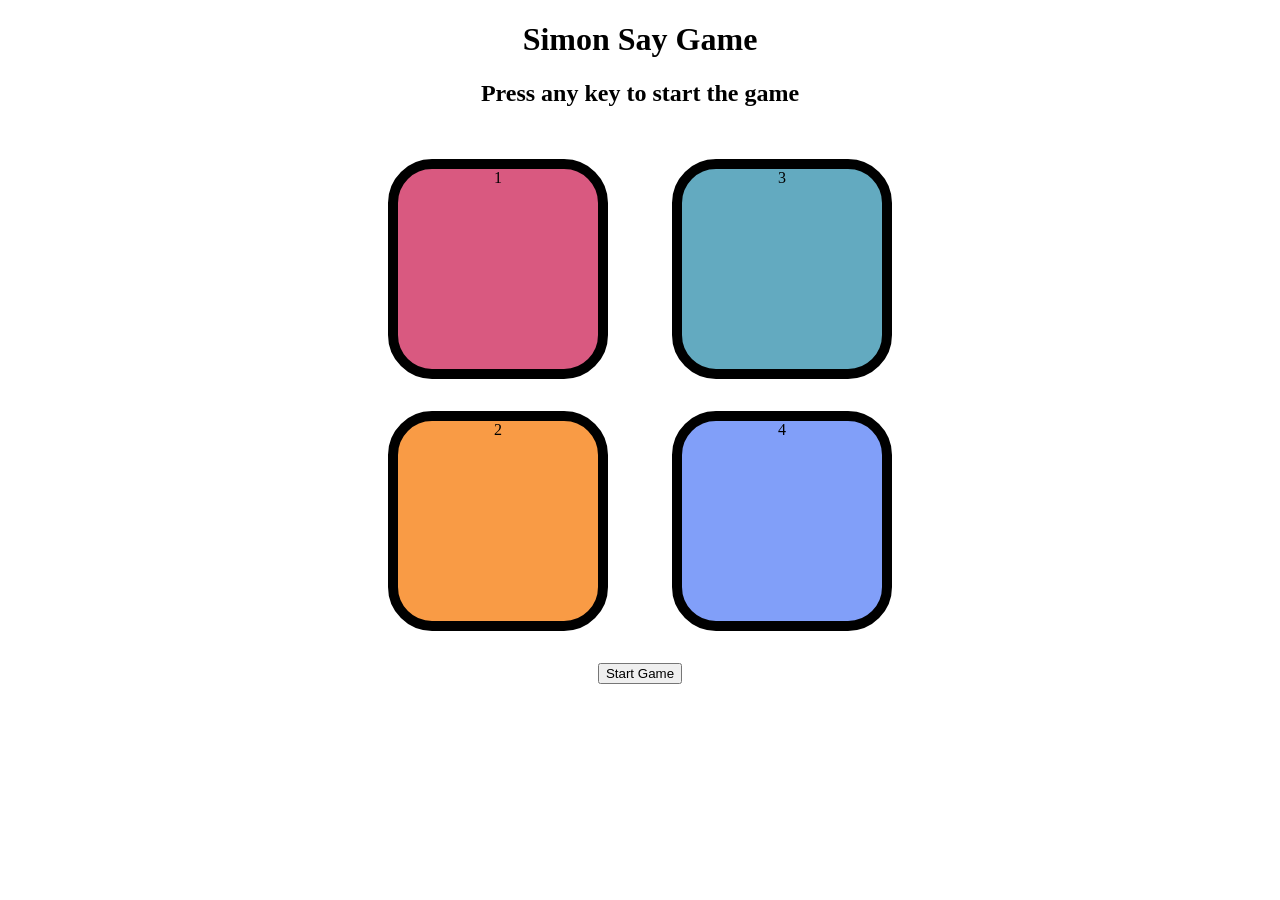
<file: index.html>
<!DOCTYPE html>
<html lang="en">
<head>
  <meta charset="UTF-8">
  <meta name="viewport" content="width=device-width, initial-scale=1.0">
  <title>Simon Say Game</title>
  <link rel="stylesheet" href="style.css">
  </head>
<body>
  <h1>Simon Say Game</h1>
  <h2>Press any key to start the game</h2>
  <div class="btn-container">
    <div class="line-one">
      <div class="btn red" type="button" id="red">1</div>
      <div class="btn yellow" type="button" id="yellow">2</div>
    </div>
    <div class="line-two">
      <div class="btn green" type="button" id="green">3</div>
      <div class="btn purple" type="button" id="purple">4</div>
      </div>
  </div>
  <script src="app.js"></script>
  <button id="startBtn">Start Game</button>
</body>
</html>
</file>
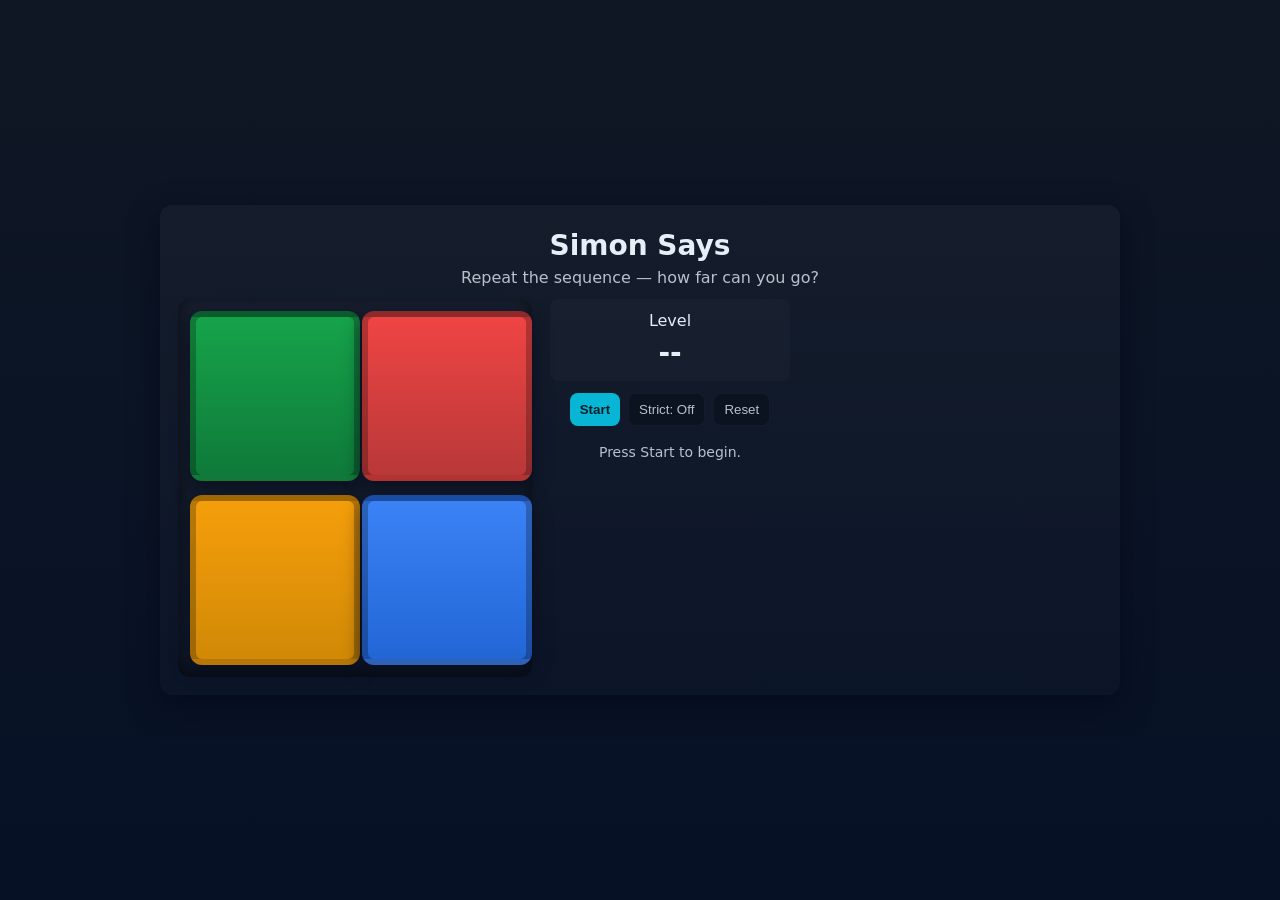
<file: SimonSayGame/index.html>
<!doctype html>
<html lang="en">
<head>
  <meta charset="utf-8" />
  <meta name="viewport" content="width=device-width,initial-scale=1" />
  <title>Simon Says — Simple Game</title>
  <link rel="stylesheet" href="styles.css" />
</head>
<body>
  <main class="wrap">
    <header>
      <h1>Simon Says</h1>
      <p class="subtitle">Repeat the sequence — how far can you go?</p>
    </header>
    <section class="game">
      <div class="board">
        <button class="pad pad-green" data-color="0" aria-label="green pad"></button>
        <button class="pad pad-red" data-color="1" aria-label="red pad"></button>
        <button class="pad pad-yellow" data-color="2" aria-label="yellow pad"></button>
        <button class="pad pad-blue" data-color="3" aria-label="blue pad"></button>
      </div>
      <aside class="controls">
        <div class="display">
          <div>Level</div>
          <div id="level">--</div>
        </div>
        <div class="buttons">
          <button id="start">Start</button>
          <button id="strict" title="Strict: a mistake restarts the game">Strict: Off</button>
          <button id="reset">Reset</button>
        </div>
        <div id="message" class="message" aria-live="polite"></div>
      </aside>
    </section>
  </main>
  <script src="app.js"></script>
</body>
</html>
</file>
<file: style.css>
body {
  text-align: center;
}
.btn{
  height:200px;
  width:200px;
  border-radius:20%;
  border:10px solid black;
  margin:2rem;
}
.btn-container{
  display: flex;
  justify-content: center;
}
.yellow{
  background-color: #f99b45;
}
.red{
  background-color: #d95980;
}
.purple{
  background-color: #819ff9;
}
.green{
  background-color: #63aac0;
}
.flash{
  background-color: white;
  opacity: 0.5;
}
.userflash{
  border: green;
}
</file>
<file: SimonSayGame/styles.css>
:root{
  --bg:#0f1724;
  --card:#0b1220;
  --muted:#b8c0cc;
  --accent:#06b6d4;
  --green:#16a34a;
  --red:#ef4444;
  --yellow:#f59e0b;
  --blue:#3b82f6;
  --pad-dark: #071126;
  --pad-size: 170px;
  --gap: 14px;
  font-family: Inter, system-ui, -apple-system, "Segoe UI", Roboto, Helvetica, Arial;
}
*{box-sizing:border-box}
body{
  margin:0;
  min-height:100vh;
  display:flex;
  align-items:center;
  justify-content:center;
  background:linear-gradient(180deg,var(--bg),#071126);
  color:#e6eef8;
  padding:20px;
}
.wrap{
  width:960px;
  max-width:96%;
  background:linear-gradient(180deg, rgba(255,255,255,0.03), rgba(255,255,255,0.01));
  border-radius:12px;
  padding:18px;
  box-shadow: 0 10px 30px rgba(2,6,23,0.6);
}
header{ text-align:center; margin-bottom:12px }
h1{ margin:6px 0; font-size:28px }
.subtitle{ margin:0; color:var(--muted) }
.game{
  display:flex;
  gap:18px;
  align-items:flex-start;
  flex-wrap:wrap;
}

.board{
  display:grid;
  grid-template-columns: repeat(2, minmax(0,1fr));
  gap:var(--gap);
  width: calc(var(--pad-size) * 2 + var(--gap));
  max-width:100%;
  padding:12px;
  border-radius:12px;
  background:rgba(255,255,255,0.02);
  box-shadow: inset 0 -6px 18px rgba(0,0,0,0.6);
}
.pad{
  width:var(--pad-size);
  height:var(--pad-size);
  border-radius:12px;
  border:6px solid rgba(0,0,0,0.25);
  transform-origin:center;
  cursor:pointer;
  transition:filter 120ms, transform 120ms, box-shadow 120ms;
  box-shadow: 0 6px 18px rgba(2,6,23,0.6);
}
.pad-green{ background: linear-gradient(180deg,var(--green), #0f7a3a) }
.pad-red  { background: linear-gradient(180deg,var(--red), #b93838) }
.pad-yellow{ background: linear-gradient(180deg,var(--yellow), #d18906) }
.pad-blue { background: linear-gradient(180deg,var(--blue), #2266d6) }
.pad:active,
.pad.active{
  filter: brightness(1.25) drop-shadow(0 6px 20px rgba(0,0,0,0.6));
  transform: scale(0.98);
}
.controls{
  display:flex;
  flex-direction:column;
  gap:12px;
  min-width:240px;
}
.display{
  background:rgba(255,255,255,0.02);
  padding:12px;
  border-radius:8px;
  text-align:center;
}
.display #level{
  font-size:28px;
  font-weight:800;
  margin-top:6px;
}
.buttons{ display:flex; gap:8px; justify-content:center; flex-wrap:wrap }
button{
  background:var(--card);
  color:var(--muted);
  border:1px solid rgba(255,255,255,0.04);
  padding:8px 10px;
  border-radius:8px;
  cursor:pointer;
}
button#start{ background:var(--accent); color:#04202a; font-weight:700; border:0 }
button#strict.active{ background:#ffefc7; color:#6b4b00 }
.message{
  min-height:38px;
  color:var(--muted);
  text-align:center;
  font-size:14px;
  padding:6px 8px;
}
@media (max-width:820px){
  .game{ flex-direction:column; align-items:center }
  .board{ width:100%; grid-template-columns: repeat(2,1fr); }
  .controls{ width:100% }
  .pad{ width:calc(50vw - 40px); height:calc(50vw - 40px) }
}
</file>
